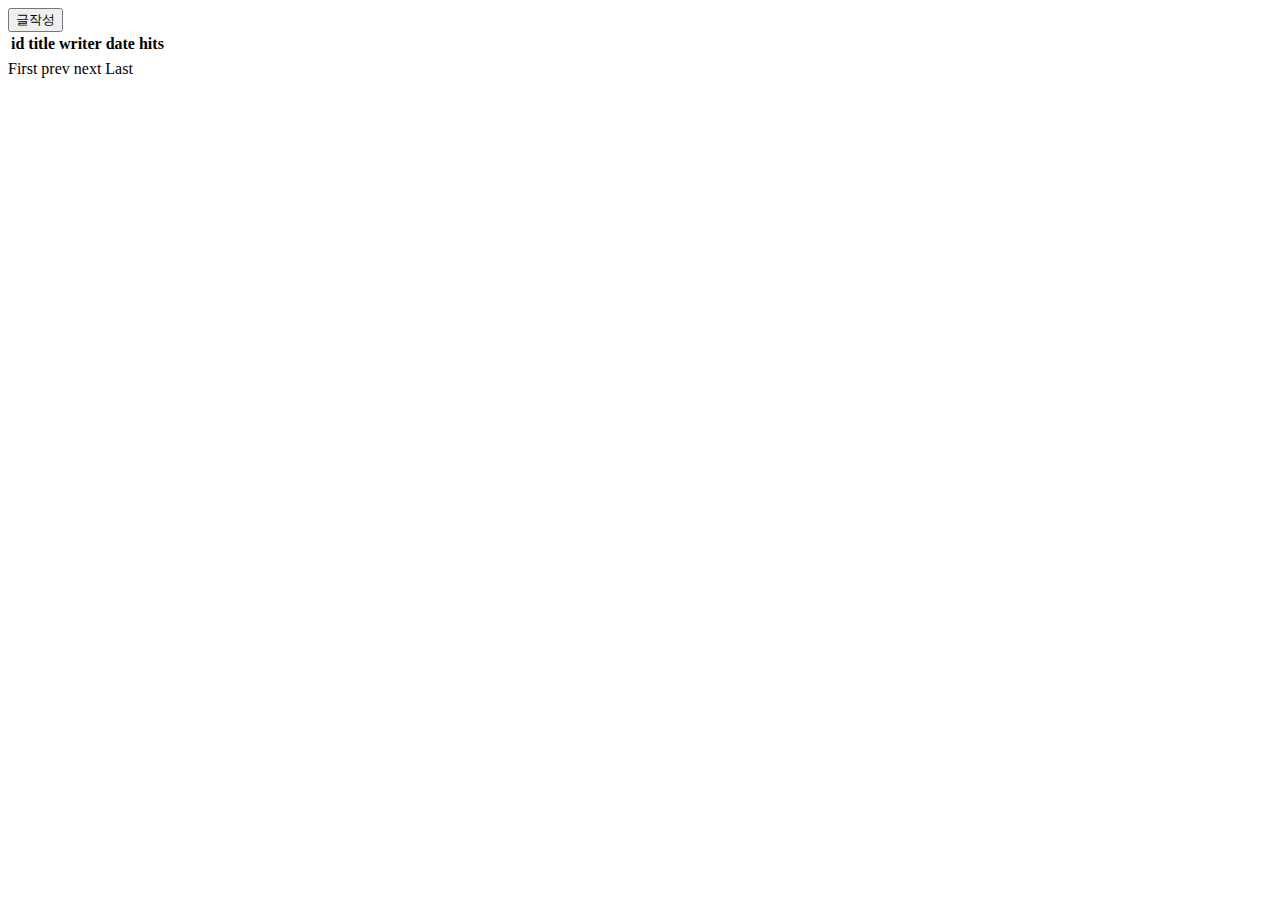
<file: src/main/resources/templates/paging.html>
<!DOCTYPE html>
<html lang="en" xmlns:th="http://www.thymeleaf.org">
<head>
    <meta charset="UTF-8">
    <title>Title</title>
    <link rel="stylesheet" th:href="@{/css/paging.css}">
</head>
<body>
<button onclick="saveReq()">글작성</button>

<table>
    <tr>
        <th>id</th>
        <th>title</th>
        <th>writer</th>
        <th>date</th>
        <th>hits</th>
    </tr>
    <tr th:each="board: ${boardList}">
        <td th:text="${board.id}"></td>
        <td><a th:href="@{|/board/${board.id}|(page=${boardList.number + 1})}" th:text="${board.boardTitle}"></a></td>
        <td th:text="${board.boardWriter}"></td>
        <td th:text="*{#temporals.format(board.boardCreatedTime, 'yyyy-MM-dd HH:mm:ss')}"></td>
        <td th:text="${board.boardHits}"></td>
    </tr>
</table>
<!-- 첫번째 페이지로 이동 -->
<!-- /board/paging?page=1 -->
<a th:href="@{/board/paging(page=1)}">First</a>
<!-- 이전 링크 활성화 비활성화 -->
<!-- boardList.getNumber() 사용자:2페이지 getNumber()=1 -->
<a th:href="${boardList.first} ? '#' : @{/board/paging(page=${boardList.number})}">prev</a>

<!-- 페이지 번호 링크(현재 페이지는 숫자만)
        for(int page=startPage; page<=endPage; page++)-->
<span th:each="page: ${#numbers.sequence(startPage, endPage)}">
<!-- 현재페이지는 링크 없이 숫자만 -->
    <span th:if="${page == boardList.number + 1}" th:text="${page}"></span>
<!-- 현재페이지 번호가 아닌 다른 페이지번호에는 링크를 보여줌 -->
    <span th:unless="${page == boardList.number + 1}">
        <a th:href="@{/board/paging(page=${page})}" th:text="${page}"></a>
    </span>
</span>

<!-- 다음 링크 활성화 비활성화
    사용자: 2페이지, getNumber: 1, 3페이지-->
<a th:href="${boardList.last} ? '#' : @{/board/paging(page=${boardList.number + 2})}">next</a>
<!-- 마지막 페이지로 이동 -->
<a th:href="@{/board/paging(page=${boardList.totalPages})}">Last</a>

</body>
<script>
    const saveReq = () => {
        location.href = "/board/save";
    }

</script>
</html>
</file>
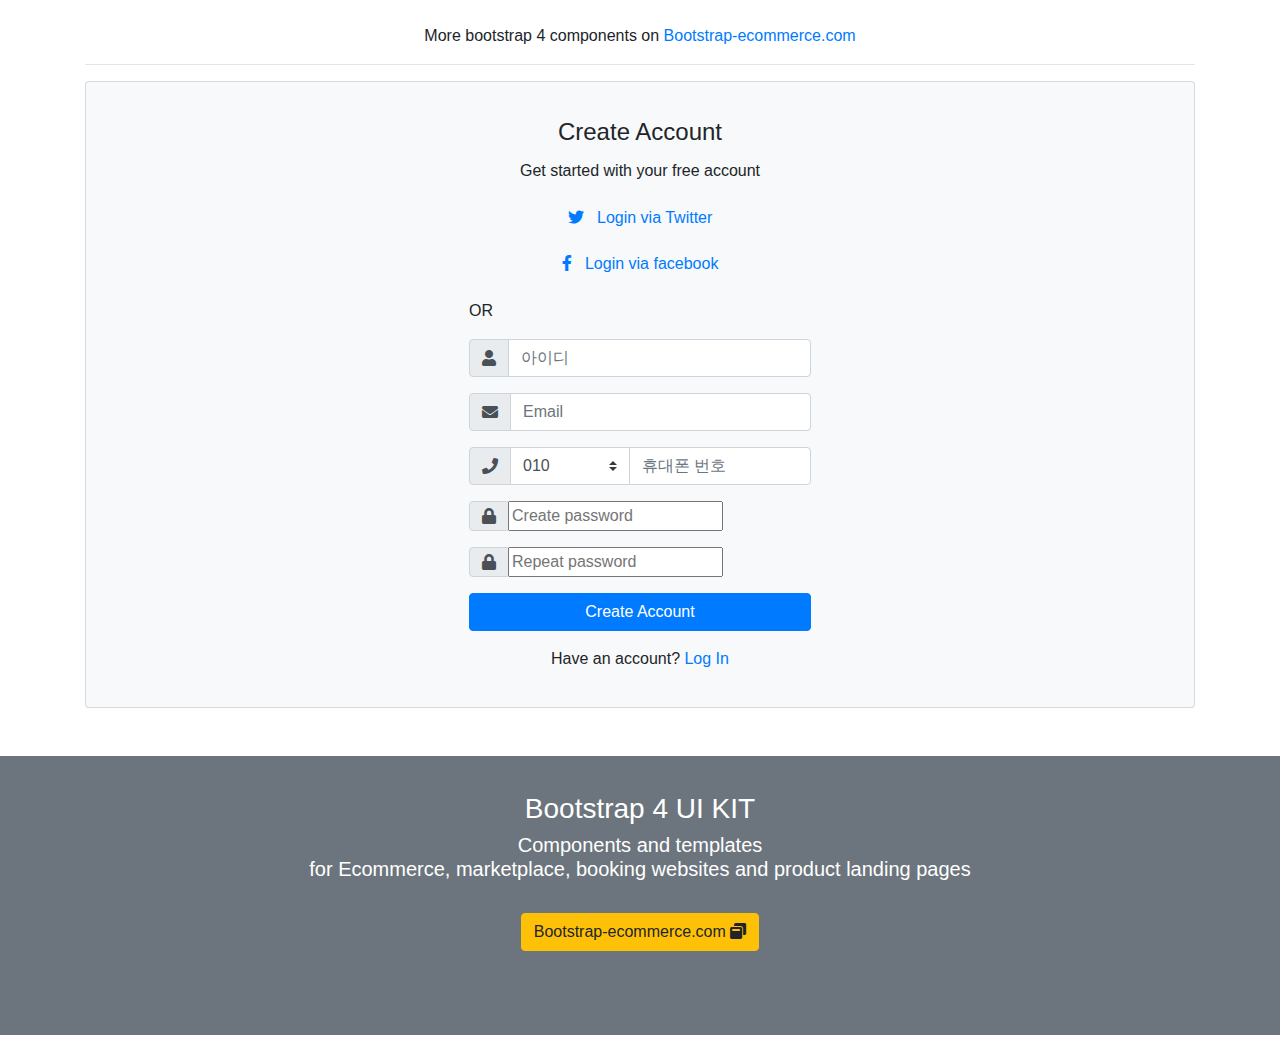
<file: src/main/resources/templates/save.html>
<!DOCTYPE html>
<html>
<link href="//maxcdn.bootstrapcdn.com/bootstrap/4.0.0/css/bootstrap.min.css" rel="stylesheet" id="bootstrap-css">
<script src="//maxcdn.bootstrapcdn.com/bootstrap/4.0.0/js/bootstrap.min.js"></script>
<script src="//cdnjs.cloudflare.com/ajax/libs/jquery/3.2.1/jquery.min.js"></script>
<head>
<meta charset="UTF-8">
<title>회원가입 테스트</title>
</head>
<body>
<link rel="stylesheet" href="https://use.fontawesome.com/releases/v5.0.8/css/all.css">


<div class="container">
<br>  <p class="text-center">More bootstrap 4 components on <a href="http://bootstrap-ecommerce.com/"> Bootstrap-ecommerce.com</a></p>
<hr>





<div class="card bg-light">
<article class="card-body mx-auto" style="max-width: 400px;">
	<h4 class="card-title mt-3 text-center">Create Account</h4>
	<p class="text-center">Get started with your free account</p>
	<p>
		<a href="" class="btn btn-block btn-twitter"> <i class="fab fa-twitter"></i>   Login via Twitter</a>
		<a href="" class="btn btn-block btn-facebook"> <i class="fab fa-facebook-f"></i>   Login via facebook</a>
	</p>
	<p class="divider-text">
        <span class="bg-light">OR</span>
    </p>
    <!-- action 속성은 form에 작성한 데이터를 어디에 보낼지 지정한다.-->
	<form action="/saveProc" method="post">
	<div class="form-group input-group">
		<div class="input-group-prepend">
		    <span class="input-group-text"> <i class="fa fa-user"></i> </span>
		 </div>
        <input name="memberId" class="form-control" placeholder="아이디" type="text">
    </div> <!-- form-group// -->
    
    <div class="form-group input-group">
    	<div class="input-group-prepend">
		    <span class="input-group-text"> <i class="fa fa-envelope"></i> </span>
		 </div>
        <input name="memberEmail" class="form-control" placeholder="Email" type="email">
    </div> <!-- form-group// -->
    <div class="form-group input-group">
    	<div class="input-group-prepend">
		    <span class="input-group-text"> <i class="fa fa-phone"></i> </span>
		</div>
		<select class="custom-select" style="max-width: 120px;">
		    <option selected="">010</option>
		</select>
    	<input name="memberPhoneNo" class="form-control" placeholder="휴대폰 번호" type="text">
    </div> <!-- form-group// -->

    <div class="form-group input-group">
    	<div class="input-group-prepend">
		    <span class="input-group-text"> <i class="fa fa-lock"></i> </span>
		</div>
        <input class="form-password" name="memberPw" placeholder="Create password" type="password" id="password">
    </div> <!-- form-group// -->
    <div class="form-group input-group">
    	<div class="input-group-prepend">
		    <span class="input-group-text"> <i class="fa fa-lock"></i> </span>
		</div>
        <input class="form-password" name="memberPw2" placeholder="Repeat password" type="password" id="password2">
    </div> <!-- form-group// -->                                      
        	<font id="checkPw" size="2"></font>
    <div class="form-group">
        <button type="submit" value="save" class="btn btn-primary btn-block"> Create Account  </button>
    </div> <!-- form-group// -->      
    <script>
		$('.form-password').keyup(function(){
			var pass1 = $("#password").val();
			var pass2 = $("#password2").val();
			
			if(pass1 != " " && pass2 != " "){
				if(pass1 == pass2){
					$("#checkPw").html('일치');
					$("#checkPw").attr('color','green');
				} else if (pass1 != pass2) {
					$("#checkPw").html('불일치');
					$("#checkPw").attr('color','red');
				}
			}
		})
	</script>
    <p class="text-center">Have an account? <a href="">Log In</a> </p>                                                                 
</form>
</article>
</div> <!-- card.// -->

</div> 
<!--container end.//-->

<br><br>
<article class="bg-secondary mb-3">  
<div class="card-body text-center">
    <h3 class="text-white mt-3">Bootstrap 4 UI KIT</h3>
<p class="h5 text-white">Components and templates  <br> for Ecommerce, marketplace, booking websites 
and product landing pages</p>   <br>
<p><a class="btn btn-warning" target="_blank" href="http://bootstrap-ecommerce.com/"> Bootstrap-ecommerce.com  
 <i class="fa fa-window-restore "></i></a></p>
</div>
<br><br>
</article>
</body>
</html>
</file>
